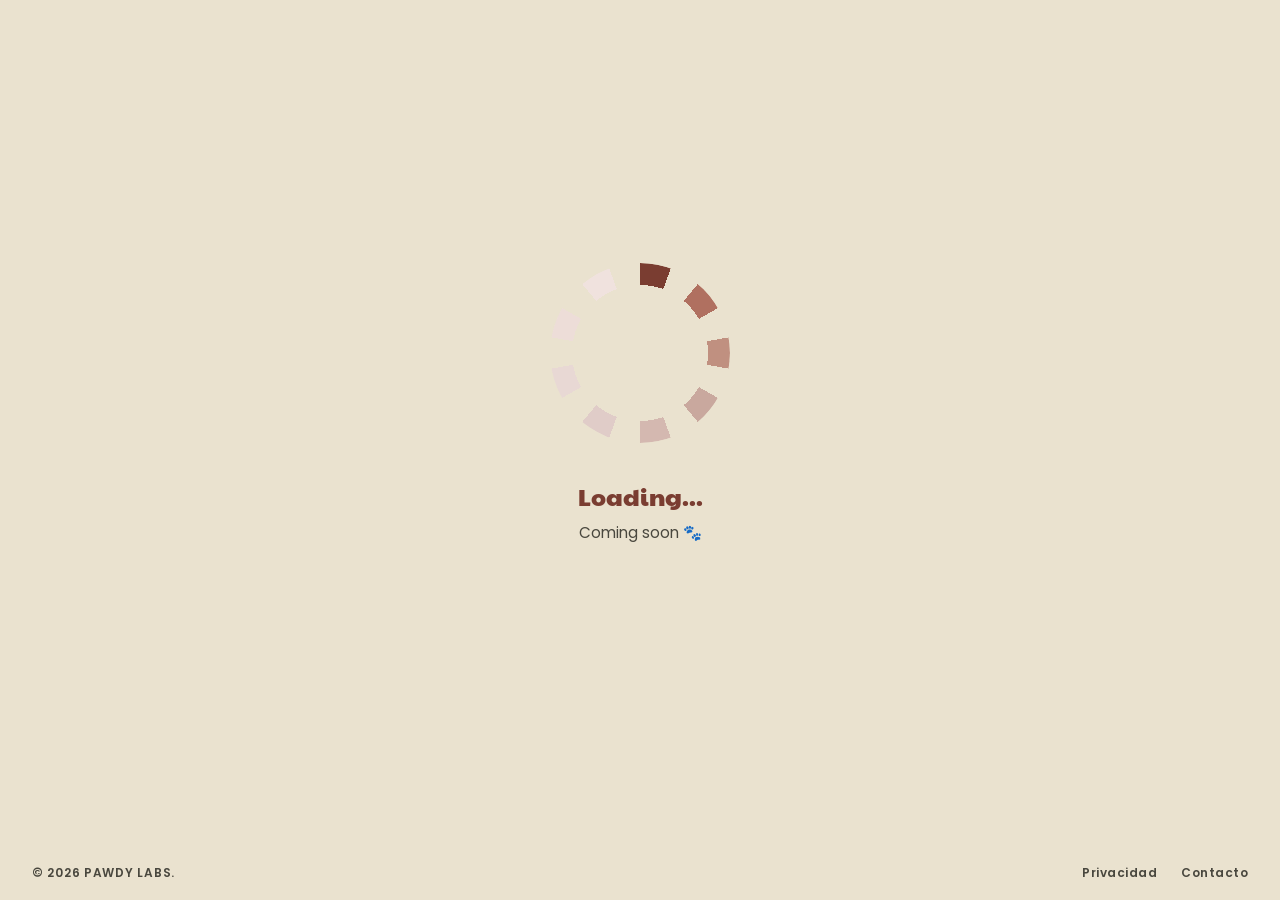
<file: index.html>
<!DOCTYPE html>
<html lang="es">
<head>
  <meta charset="UTF-8" />
  <meta name="viewport" content="width=device-width, initial-scale=1.0" />
  <title>Pawdy Labs — Coming Soon</title>
  <link rel="preconnect" href="https://fonts.googleapis.com" />
  <link rel="preconnect" href="https://fonts.gstatic.com" crossorigin />
  <link href="https://fonts.googleapis.com/css2?family=Paytone+One&family=Poppins:wght@400;600&display=swap" rel="stylesheet" />
  <link rel="stylesheet" href="css/style.css" />
</head>
<body>

  <!-- PAW PRINTS BACKGROUND -->
  <div class="paws" id="paws" aria-hidden="true"></div>


<!-- MAIN -->
  <main class="main">
    <!-- SPINNER -->
    <div class="spinner" aria-label="Cargando">
      <div class="spinner__ring"></div>
    </div>

    <!-- TEXT -->
    <h1 class="loading-text">Loading...</h1>
    <p class="coming-soon">Coming soon 🐾</p>
  </main>

  <!-- FOOTER -->
  <footer class="footer">
    <span class="footer__copy">© 2026 PAWDY LABS.</span>
    <nav class="footer__links">
      <a href="#">Privacidad</a>
      <a href="#">Contacto</a>
    </nav>
  </footer>

  <script src="js/main.js"></script>
</body>
</html>
</file>
<file: css/style.css>
/* ─── TOKENS ─── */
:root {
  --bg:            #eae2cf;
  --on-surface:    #1f1b10;
  --on-surface-var:#49473e;
  --outline-var:   #cbc6bb;
  --liver:         #7a3d31;
  --liver-light:   #c9a89e;
  --font-display:  'Paytone One', sans-serif;
  --font-body:     'Poppins', system-ui, sans-serif;
}

/* ─── RESET ─── */
*, *::before, *::after { box-sizing: border-box; margin: 0; padding: 0; }
html, body { width: 100%; height: 100%; }

body {
  background: var(--bg);
  color: var(--on-surface);
  font-family: var(--font-body);
  -webkit-font-smoothing: antialiased;
  display: flex;
  flex-direction: column;
  min-height: 100dvh;
  overflow: hidden;
}

/* ─── PAW PRINTS BACKGROUND ─── */
.paws {
  position: fixed;
  inset: 0;
  pointer-events: none;
  z-index: 0;
  overflow: hidden;
}

.paw {
  position: absolute;
  opacity: 0;
  animation: paw-drift linear infinite;
}

.paw svg { display: block; }

@keyframes paw-drift {
  0%   { transform: translateY(0)   rotate(var(--rot)) scale(var(--sc)); opacity: 0; }
  8%   { opacity: var(--op); }
  92%  { opacity: var(--op); }
  100% { transform: translateY(-60px) rotate(calc(var(--rot) + 10deg)) scale(var(--sc)); opacity: 0; }
}

/* ─── HEADER ─── */
.header {
  position: relative;
  z-index: 10;
  padding: 22px 32px;
}

.logo {
  display: inline-flex;
  align-items: center;
  gap: 8px;
}

.logo__box {
  width: 36px; height: 36px;
  background: #fff;
  border: 1px solid var(--outline-var);
  border-radius: 6px;
  display: grid;
  place-items: center;
}

.logo__text {
  font-family: var(--font-display);
  font-size: 1rem;
  color: var(--on-surface);
  letter-spacing: -.01em;
}

/* ─── MAIN ─── */
.main {
  flex: 1;
  position: relative;
  z-index: 1;
  display: flex;
  flex-direction: column;
  align-items: center;
  justify-content: center;
  gap: 0;
  padding-bottom: 40px;
}

/* ─── SPINNER ─── */
.spinner {
  width: 180px;
  height: 180px;
  position: relative;
  margin-bottom: 36px;
}

.spinner__ring {
  width: 100%;
  height: 100%;
  border-radius: 50%;
  position: relative;
  animation: spin 1s linear infinite;
}

/* Dashes around the ring using conic gradient trick + individual ticks */
.spinner__ring::before {
  content: '';
  position: absolute;
  inset: 0;
  border-radius: 50%;
  background: conic-gradient(
    var(--liver)        0deg   20deg,
    transparent        20deg  40deg,
    #b07060            40deg  60deg,
    transparent        60deg  80deg,
    #c09080            80deg  100deg,
    transparent        100deg 120deg,
    var(--liver-light) 120deg 140deg,
    transparent        140deg 160deg,
    #d4b8b0            160deg 180deg,
    transparent        180deg 200deg,
    #e0ccc8            200deg 220deg,
    transparent        220deg 240deg,
    #e8d8d4            240deg 260deg,
    transparent        260deg 280deg,
    #edddd8            280deg 300deg,
    transparent        300deg 320deg,
    #f0e2de            320deg 340deg,
    transparent        340deg 360deg
  );
  -webkit-mask: radial-gradient(circle, transparent 68px, black 68px);
  mask: radial-gradient(circle, transparent 68px, black 68px);
}

@keyframes spin {
  to { transform: rotate(360deg); }
}

/* ─── TEXT ─── */
.loading-text {
  font-family: var(--font-display);
  font-size: 1.5rem;
  font-weight: 400;
  color: var(--liver);
  margin-bottom: 8px;
  animation: fade-in .8s ease both;
}

.coming-soon {
  font-size: .95rem;
  color: var(--on-surface-var);
  font-weight: 400;
  animation: fade-in .8s .2s ease both;
}

@keyframes fade-in {
  from { opacity: 0; transform: translateY(8px); }
  to   { opacity: 1; transform: none; }
}

/* ─── FOOTER ─── */
.footer {
  position: relative;
  z-index: 10;
  display: flex;
  align-items: center;
  justify-content: space-between;
  padding: 18px 32px;
}

.footer__copy {
  font-size: 12px;
  font-weight: 600;
  letter-spacing: .06em;
  color: var(--on-surface-var);
}

.footer__links {
  display: flex;
  gap: 24px;
}

.footer__links a {
  font-size: 12px;
  font-weight: 600;
  letter-spacing: .04em;
  color: var(--on-surface-var);
  text-decoration: none;
  transition: color .2s;
}
.footer__links a:hover { color: var(--on-surface); }
</file>
